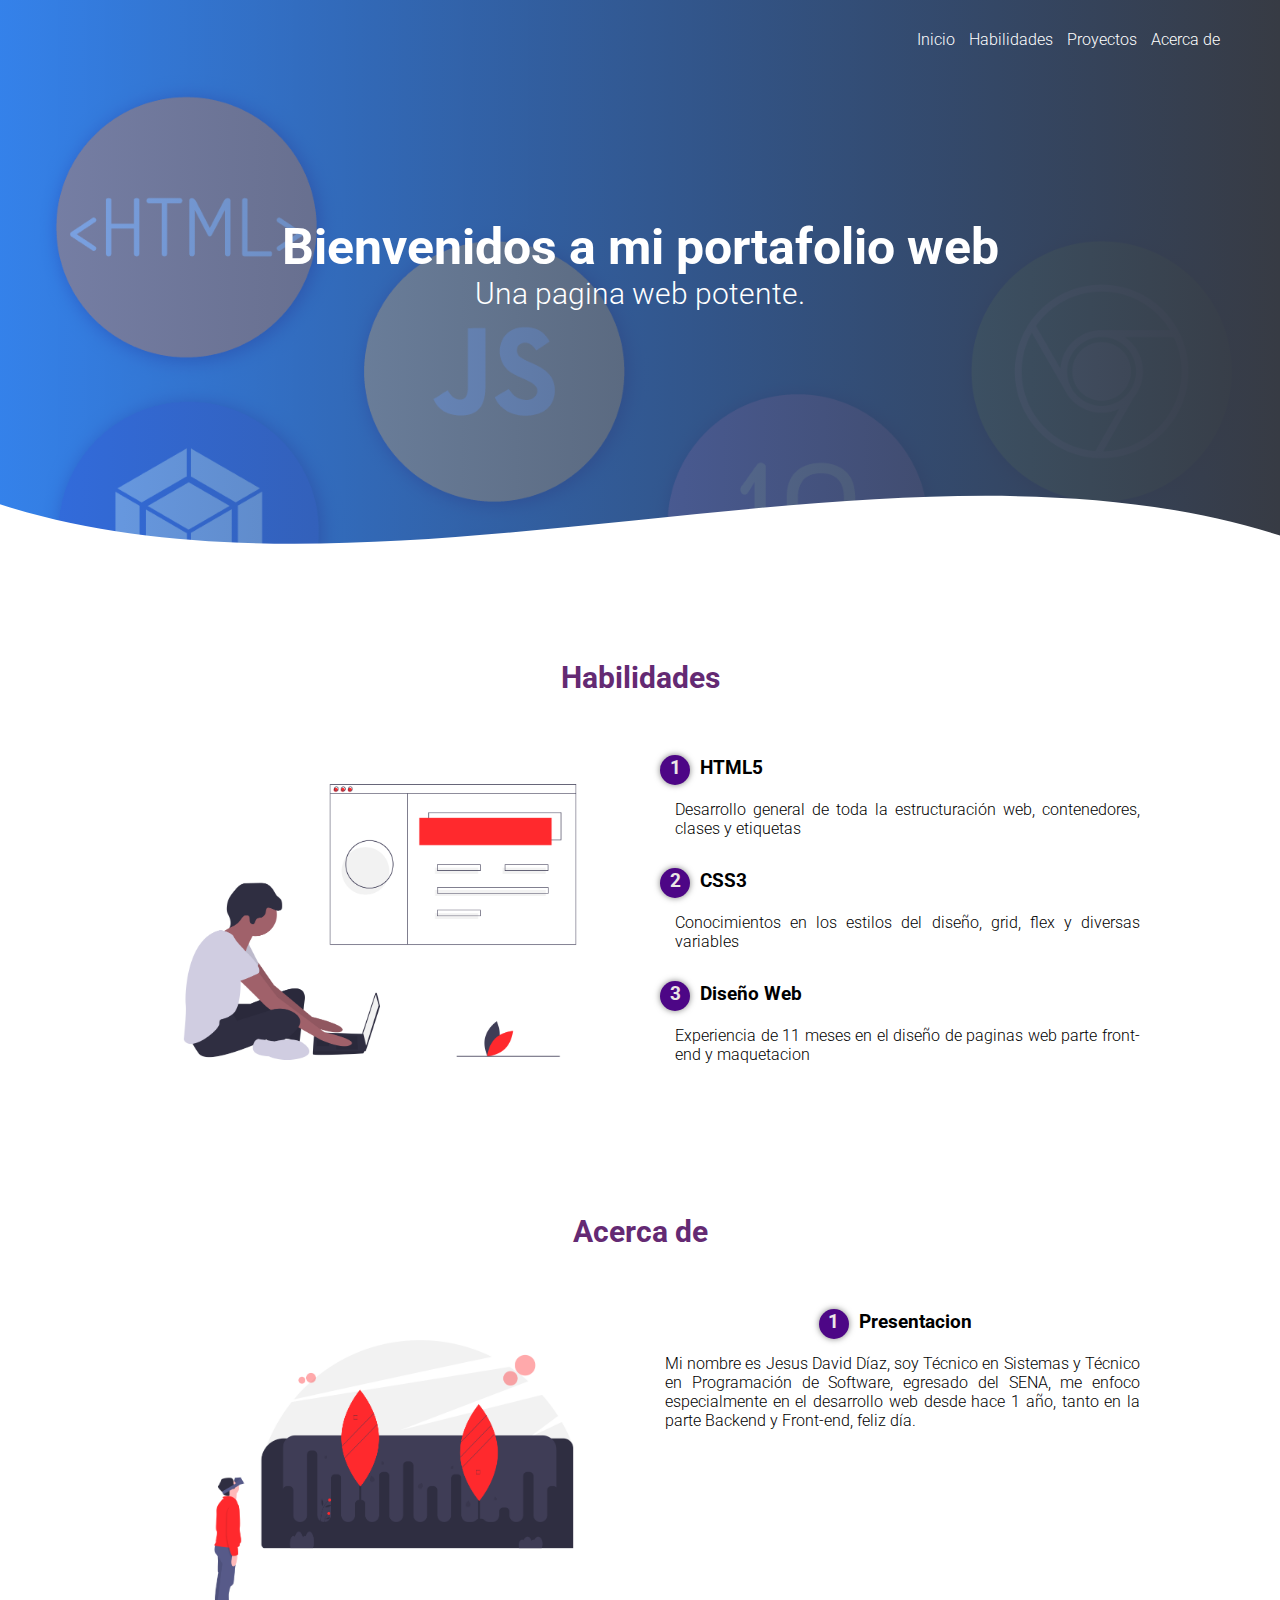
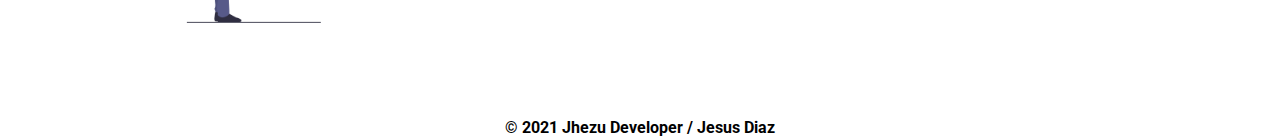
<file: index.html>
<!DOCTYPE html>
<html lang="en">
<head>
    <meta charset="UTF-8">
    <meta http-equiv="X-UA-Compatible" content="IE=edge">
    <meta name="viewport" content="width=device-width, initial-scale=1.0">
    <link rel="preconnect" href="https://fonts.googleapis.com">
<link rel="preconnect" href="https://fonts.gstatic.com" crossorigin>
<link href="https://fonts.googleapis.com/css2?family=Roboto:wght@500&display=swap" rel="stylesheet">
<link rel="stylesheet" href="/assent/styles.css">
    <title>Principal</title>


</head>


<body>

    <header>

        <nav>
            <a href="#">Inicio</a>
            <a href="#P2">Habilidades</a>
            <a href="Proyectos.html">Proyectos</a>
            <a href="#P3">Acerca de</a>
            

        </nav>

        <section class="texto-inicio">
            <h1>Bienvenidos a mi portafolio web</h1>
            <h2>Una pagina web potente.</h2>
        </section>
        <div style="height: 150px; overflow: hidden;" ><svg viewBox="0 0 500 150" preserveAspectRatio="none" style="height: 100%; width: 100%;"><path d="M-1.41,24.17 C149.99,150.00 350.73,-68.58 501.41,57.72 L500.00,150.00 L0.00,150.00 Z" style="stroke: none; fill: rgb(255, 255, 255);"></path></svg></div>


    </header>

    <main>
        <section id="P2"  class="contenedor sobre-habilidades">
        <h2 class="titulo">Habilidades</h2>
        <div class="contenedor-sobre-habilidades"></div>
        <img src="/img/1.png" alt="" class="imagen-habilidades">
        <div class="contenido-textos">
            <h3><span>1</span> HTML5</h3>
            <p>Desarrollo general de toda la estructuración web, contenedores, clases y etiquetas</p>
            <h3><span>2</span> CSS3</h3>
            <p>Conocimientos en los estilos del diseño, grid, flex y diversas variables</p>
            <h3><span>3</span> Diseño Web</h3>
            <p>Experiencia de 11 meses en el diseño de paginas web parte front-end y maquetacion</p>


        </div>
    </section>


    <section id="P3"  class="contenedor sobre-habilidades-2">
        <h2 class="titulo">Acerca de</h2>
        <div class="contenedor-sobre-habilidades-2"></div>
        <img src="/img/3.png" alt="" class="imagen-habilidades">
        <div class="contenido-textos-2">
            <h3><span>1</span> Presentacion</h3>
            <p>Mi nombre es Jesus David Díaz, soy Técnico en Sistemas y Técnico en Programación de Software, egresado del SENA, me enfoco especialmente en el desarrollo web desde hace 1 año, tanto en la parte Backend y Front-end, feliz día.</p>
            


        </div>
    </section>


    </main>

    <footer>
        <div class="contenedor-footer">

           

            </div>

        </div>

        <h2 class="titulo-final">&copy; 2021 Jhezu Developer / Jesus Diaz</h2>

    </footer>

    
</body>
</html>
</file>
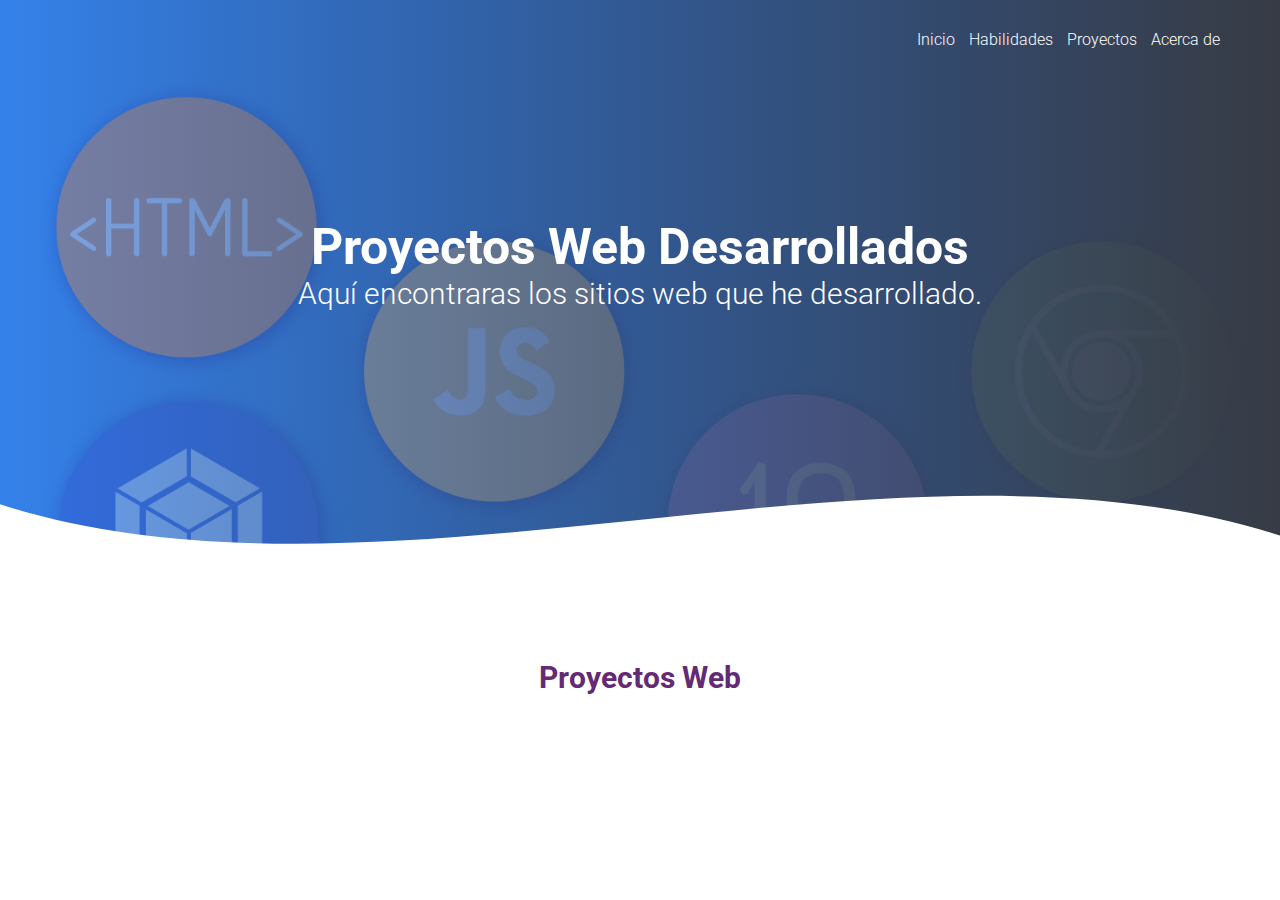
<file: Proyectos.html>
<!DOCTYPE html>
<html lang="en">
<head>
    <meta charset="UTF-8">
    <meta name="viewport" content="width=device-width, initial-scale=1.0">
    <link rel="preconnect" href="https://fonts.googleapis.com">
<link rel="preconnect" href="https://fonts.gstatic.com" crossorigin>
<link href="https://fonts.googleapis.com/css2?family=Roboto:wght@500&display=swap" rel="stylesheet">
<link rel="stylesheet" href="/assent/project.css">
    <title>Proyectos</title>
</head>
<body>

    <header>

        <nav>
            <a href="#">Inicio</a>
            <a href="#P2">Habilidades</a>
            <a href="Proyectos.html">Proyectos</a>
            <a href="#P3">Acerca de</a>
            

        </nav>

        <section class="texto-inicio">
            <h1>Proyectos Web Desarrollados</h1>
            <h2>Aquí encontraras los sitios web que he desarrollado.</h2>
        </section>
        <div style="height: 150px; overflow: hidden;" ><svg viewBox="0 0 500 150" preserveAspectRatio="none" style="height: 100%; width: 100%;"><path d="M-1.41,24.17 C149.99,150.00 350.73,-68.58 501.41,57.72 L500.00,150.00 L0.00,150.00 Z" style="stroke: none; fill: rgb(255, 255, 255);"></path></svg></div>


    </header>

    <main>
        <section id="P2"  class="contenedor sobre-habilidades">
        <h2 class="titulo">Proyectos Web</h2>
        <div class="contenedor-sobre-habilidades"></div>
       
    </section>


    </main>

    
</body>
</html>
</file>
<file: assent/styles.css>
* {
    margin: 0;
    padding: 0;
    scroll-behavior: smooth;
    box-sizing: border-box;
}

body {

    font-family: 'Roboto', sans-serif;
}

.contenedor{

    padding: 60px 0;
    width: 90%;
    max-width: 1000px;
    margin: auto;
    overflow: hidden;
}

.titulo{

    color: #642a73;
    font-size: 30px;
    text-align: center;
    margin-bottom: 60px;
}

header{

    width: 100%;
    height: 600px;
    background: #373B44;  /* fallback for old browsers */
    background: -webkit-linear-gradient(to right, #4286f4, #373B44);  /* Chrome 10-25, Safari 5.1-6 */
    background: linear-gradient(to right, #3b7ce6a9, #373B44), url(/img/fondo2.png); /* W3C, IE 10+/ Edge, Firefox 16+, Chrome 26+, Opera 12+, Safari 7+ */
    background-size: cover;
    background-attachment: fixed;
    position: relative;
}

nav {

    text-align: right;
    padding: 30px 50px 0 0;

}

nav > a{

    color: white;
    font-weight: 300;
    text-decoration: none;
    margin-right: 10px;

}

nav > a:hover {

    text-decoration: underline;
    
}

header .texto-inicio{

    display: flex;
    height: 430px;
    width: 100%;
    align-items: center;
    justify-content: center;
    flex-direction: column;
    text-align: center;
}

.texto-inicio h1{

    font-size: 50px;
    color: white;
}

.texto-inicio h2{
    font-size: 30px;
    font-weight: 300;
    color: white;
}

.wave{

    position: absolute;
    bottom: 0;
    width: 100%;
    
}

.contenedor-sobre-habilidades{

    display: flex;
    justify-content: space-evenly;

}

.contenedor-sobre-habilidades-2{

    display: flex;
    justify-content: space-evenly;

}



.imagen-habilidades{

    width: 48%;
       
}

.sobre-habilidades .contenido-textos{

    width: 48%;
    float: right;
    
}

.sobre-habilidades-2 .contenido-textos-2{

    width: 49%;
    float: right;
    text-align: center;
    
}

.contenido-textos h3{

    margin-bottom: 15px;
}

.contenido-textos h3 span{

    background: #4d0686;
    color: rgb(236, 230, 230);
    border-radius: 50%;
    display: inline-block;
    text-align: center;
    width: 30px;
    height: 30px;
    padding: 2px;
    box-shadow: 0 0 6px 0 rgba(0, 0, 0, .5);
    margin-right: 5px;
}

.contenido-textos p{
    padding: 0px 0px 30px 15px;
    font-weight: 300;
    text-align: justify;

}

.contenido-textos-2 h3{

    margin-bottom: 15px;
}

.contenido-textos-2 h3 span{

    background: #4d0686;
    color: rgb(236, 230, 230);
    border-radius: 50%;
    display: inline-block;
    text-align: center;
    width: 30px;
    height: 30px;
    padding: 2px;
    box-shadow: 0 0 6px 0 rgba(0, 0, 0, .5);
    margin-right: 5px;
}

.contenido-textos-2 p{
    padding: 0px 0px 30px 15px;
    font-weight: 300;
    text-align: justify;

}

.titulo-final{

    font-size: medium;
    text-align: center;
}
</file>
<file: assent/project.css>
* {
    margin: 0;
    padding: 0;
    scroll-behavior: smooth;
    box-sizing: border-box;
}

body {

    font-family: 'Roboto', sans-serif;
}

.contenedor{

    padding: 60px 0;
    width: 90%;
    max-width: 1000px;
    margin: auto;
    overflow: hidden;
}

.titulo{

    color: #642a73;
    font-size: 30px;
    text-align: center;
    margin-bottom: 60px;
}

header{

    width: 100%;
    height: 600px;
    background: #373B44;  /* fallback for old browsers */
    background: -webkit-linear-gradient(to right, #4286f4, #373B44);  /* Chrome 10-25, Safari 5.1-6 */
    background: linear-gradient(to right, #3b7ce6a9, #373B44), url(/img/fondo2.png); /* W3C, IE 10+/ Edge, Firefox 16+, Chrome 26+, Opera 12+, Safari 7+ */
    background-size: cover;
    background-attachment: fixed;
    position: relative;
}

nav {

    text-align: right;
    padding: 30px 50px 0 0;

}

nav > a{

    color: white;
    font-weight: 300;
    text-decoration: none;
    margin-right: 10px;

}

nav > a:hover {

    text-decoration: underline;
    
}

header .texto-inicio{

    display: flex;
    height: 430px;
    width: 100%;
    align-items: center;
    justify-content: center;
    flex-direction: column;
    text-align: center;
}

.texto-inicio h1{

    font-size: 50px;
    color: white;
}

.texto-inicio h2{
    font-size: 30px;
    font-weight: 300;
    color: white;
}

.wave{

    position: absolute;
    bottom: 0;
    width: 100%;
    
}

.contenedor-sobre-habilidades{

    display: flex;
    justify-content: space-evenly;

}

.contenedor-sobre-habilidades-2{

    display: flex;
    justify-content: space-evenly;

}



.imagen-habilidades{

    width: 48%;
       
}

.sobre-habilidades .contenido-textos{

    width: 48%;
    float: right;
    
}

.sobre-habilidades-2 .contenido-textos-2{

    width: 49%;
    float: right;
    text-align: center;
    
}

.contenido-textos h3{

    margin-bottom: 15px;
}

.contenido-textos h3 span{

    background: #4d0686;
    color: rgb(236, 230, 230);
    border-radius: 50%;
    display: inline-block;
    text-align: center;
    width: 30px;
    height: 30px;
    padding: 2px;
    box-shadow: 0 0 6px 0 rgba(0, 0, 0, .5);
    margin-right: 5px;
}

.contenido-textos p{
    padding: 0px 0px 30px 15px;
    font-weight: 300;
    text-align: justify;

}

.contenido-textos-2 h3{

    margin-bottom: 15px;
}

.contenido-textos-2 h3 span{

    background: #4d0686;
    color: rgb(236, 230, 230);
    border-radius: 50%;
    display: inline-block;
    text-align: center;
    width: 30px;
    height: 30px;
    padding: 2px;
    box-shadow: 0 0 6px 0 rgba(0, 0, 0, .5);
    margin-right: 5px;
}

.contenido-textos-2 p{
    padding: 0px 0px 30px 15px;
    font-weight: 300;
    text-align: justify;

}

.titulo-final{

    font-size: medium;
    text-align: center;
}
</file>
